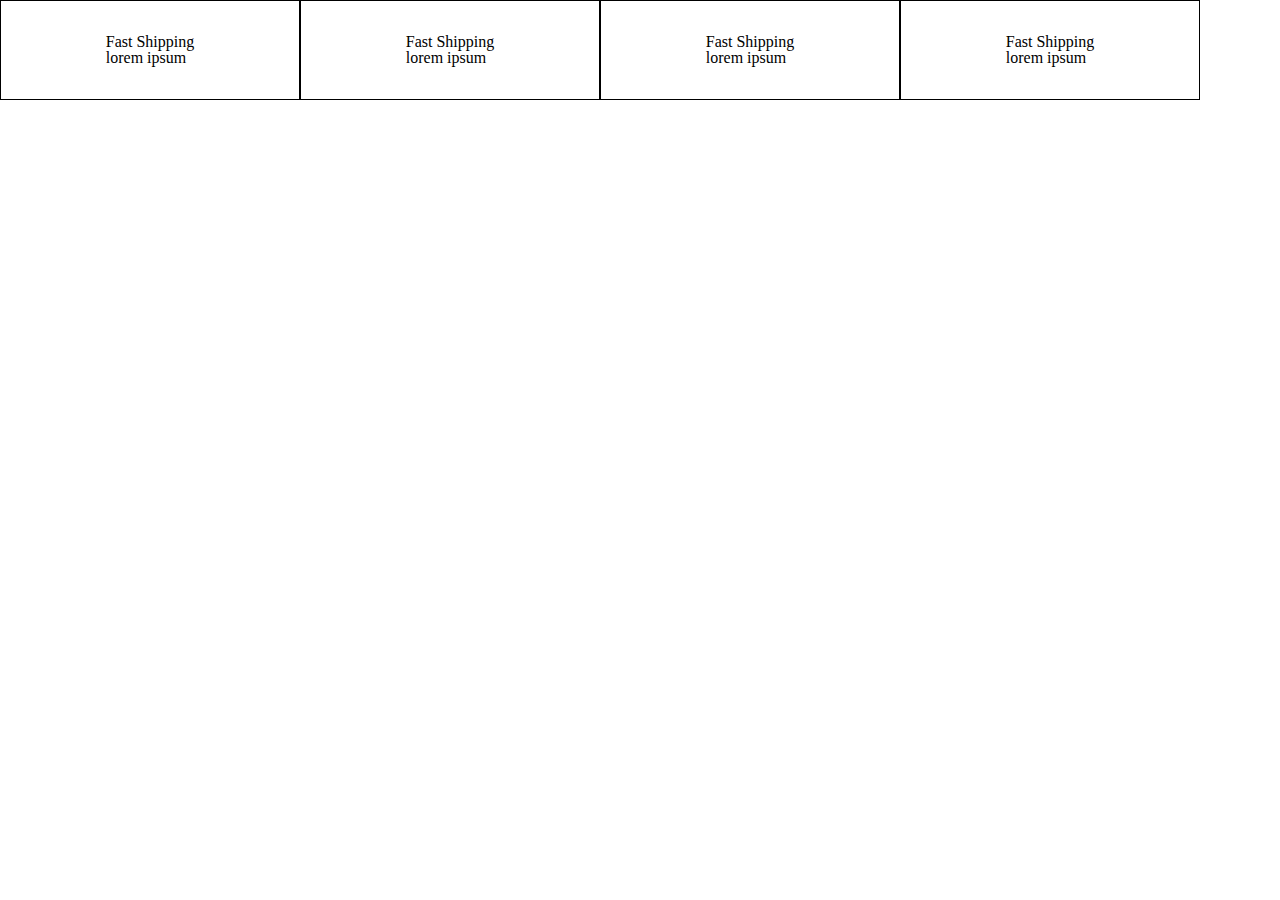
<file: PersonalCard/index.html>
<!DOCTYPE html>
<html lang="en">
<head>
    <meta charset="UTF-8">
    <!-- <meta http-equiv="X-UA-Compatible" content="IE=edge"> -->
    <!-- <meta name="viewport" content="width=device-width, initial-scale=1.0"> -->
    <title>Document</title>
    <link href="./css/main.css" rel="stylesheet">
</head>
<body>
    <div class="responsive_test">
        <ul class="item-container">
            <li>
                <div>
                    <h2>Fast Shipping</h2>
                    <p>lorem ipsum</p>
                </div>
            </li>
            <li> 
                <div>
                    <h2>Fast Shipping</h2>
                    <p>lorem ipsum</p>
                </div>
            </li>
            <li>
                <div>
                    <h2>Fast Shipping</h2>
                    <p>lorem ipsum</p>
                </div>
            </li>
            <li> 
                <div>
                    <h2>Fast Shipping</h2>
                    <p>lorem ipsum</p>
                </div>
            </li>
            <p style="clear:both;"></p>
        </ul>
    </div>
</body>
</html>
</file>
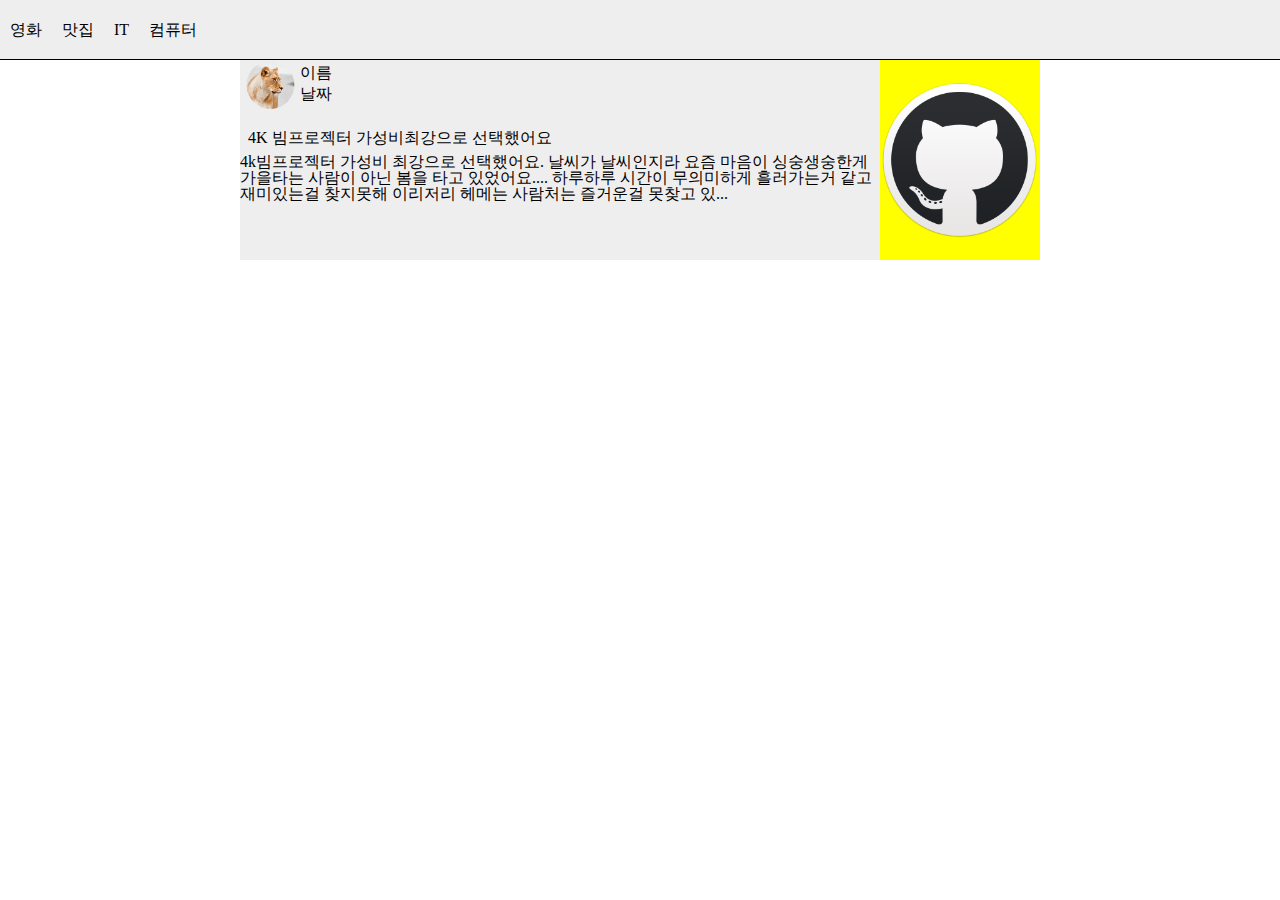
<file: PersonalCard/layout1.html>
<!DOCTYPE html>
<html lang="en">
<head>
    <meta charset="UTF-8">
    <meta http-equiv="X-UA-Compatible" content="IE=edge">
    <meta name="viewport" content="width=device-width, initial-scale=1.0">
    <title>Document</title>
    <link href="./css/reset.css" rel="stylesheet">
    <link href="./css/main.css" rel="stylesheet">
</head>
<body>
    <nav>
        <ul class="navbar">
            <li><a href="#">영화</a></li>
            <li><a href="#">맛집</a></li>
            <li><a href="#">IT</a></li>
            <li><a href="#">컴퓨터</a></li>
        </ul>
    </nav>
    <div class="container">
        <div class="blog-content">
            <div >
                <img src="./lion.png" class="blog-profile">
                <div class="blog-name">
                    <h4 style="margin: 5px;">이름</h4>
                    <p style="margin: 5px;">날짜</p>
                </div>
            </div>
            <div style="clear:both;"></div>
            <div style="margin-top: 20px;">
                <h4 style="margin: 8px;">4K 빔프로젝터 가성비최강으로 선택했어요</h4>
                <p>
                    4k빔프로젝터 가성비 최강으로 선택했어요. 날씨가 날씨인지라
                    요즘 마음이 싱숭생숭한게 가을타는 사람이 아닌 봄을 타고 있었어요.... 
                    하루하루 시간이 무의미하게 흘러가는거 같고 재미있는걸 찾지못해 이리저리
                    헤메는 사람처는 즐거운걸 못찾고 있...
                </p>
            </div>
        </div>
        <div class="blog-img">
            <img src="./favicon.png" class="blog-img-picture">
        </div>
        
        
        
    </div>
</body>
</html>
</file>
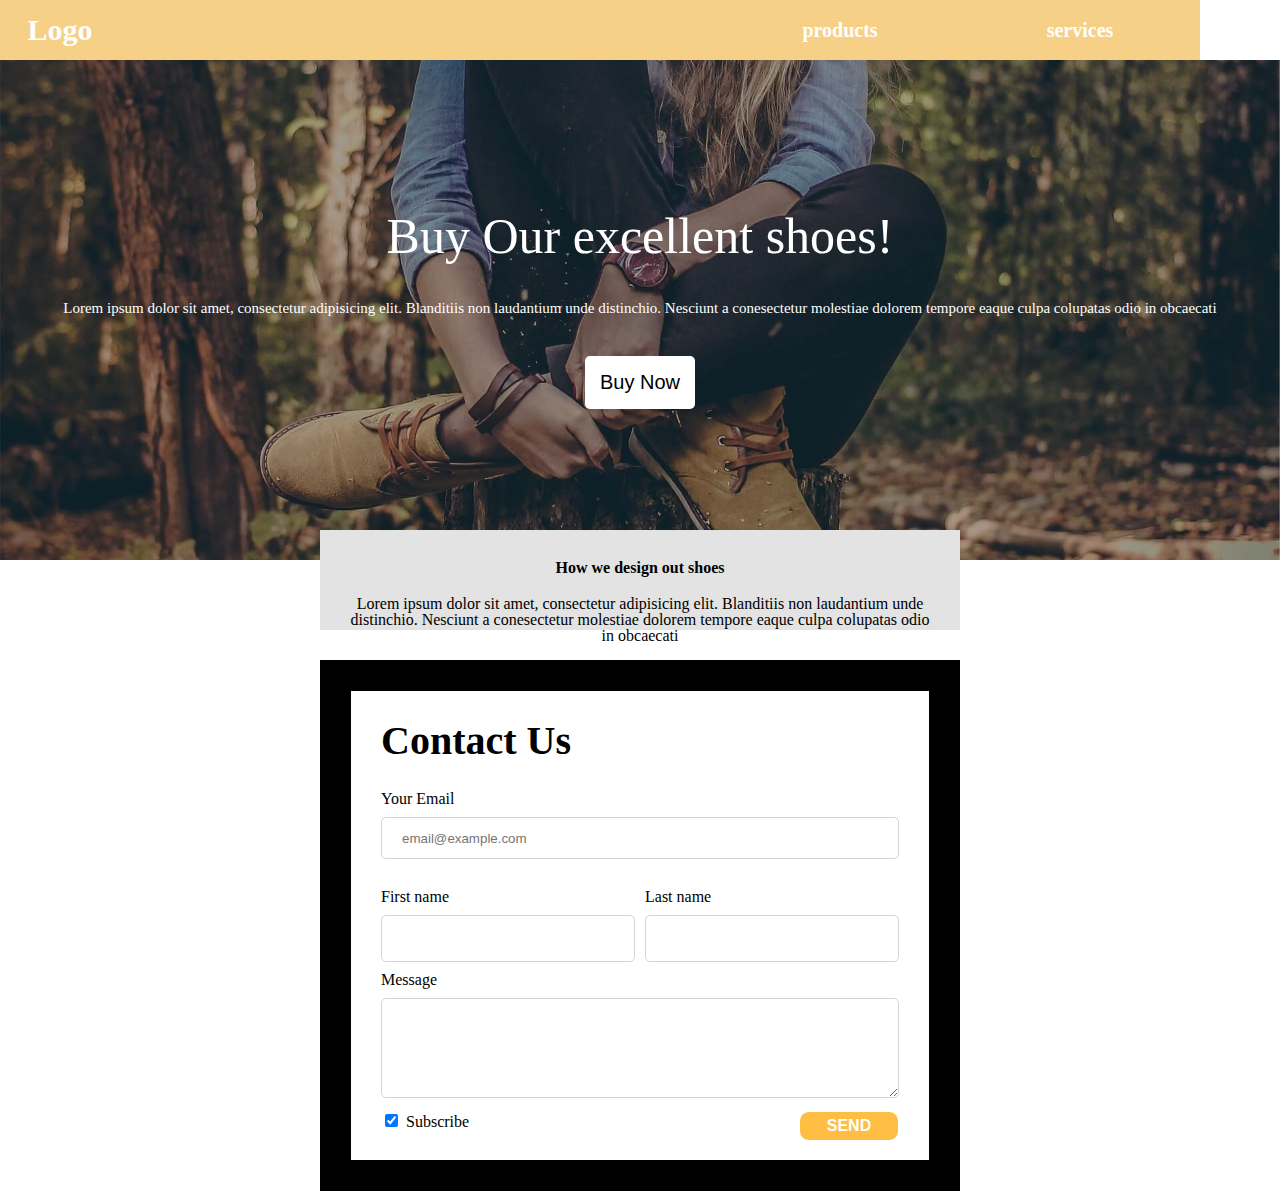
<file: PersonalCard/layout2.html>
<!DOCTYPE html>
<html lang="en">
<head>
    <meta charset="UTF-8">
    <!-- <meta http-equiv="X-UA-Compatible" content="IE=edge"> -->
    <!-- <meta name="viewport" content="width=device-width, initial-scale=1.0"> -->
    <link href= "./css/main.css" rel="stylesheet">
    <title>Document</title>
</head>
<body>
    <nav class="nav-container">
        <div class="nav-title">
            <span>Logo</span>
        </div>
        <div class="nav-menu-container">
            <ul class="menu-list">
                <li class="menu-item">
                    products
                </li>
                <li class="menu-item">
                    services
                </li>
            </ul>
        </div>
        <p style="clear: both;"></p>
    </nav>
    <div class="main-background">
        <div class="main-item-container">
         <h2 class="main-title">Buy Our excellent shoes!</h4>
         <p class="main-content">Lorem ipsum dolor sit amet,
             consectetur adipisicing elit. Blanditiis non
             laudantium unde distinchio. Nesciunt a conesectetur
             molestiae dolorem tempore eaque culpa colupatas odio
             in obcaecati
         </p>
         <button class="main-button">Buy Now</button>
        </div>
        
         
    </div>
    <div class="main-item-sub">
        <p class="main-sub-title">
            How we design out shoes
        </p>
        <p class="main-sub-content">
            Lorem ipsum dolor sit amet,
         consectetur adipisicing elit. Blanditiis non
         laudantium unde distinchio. Nesciunt a conesectetur
         molestiae dolorem tempore eaque culpa colupatas odio
         in obcaecati
        </p>
    </div>
    <div class="main-form-container">
        <div style="padding:30px; background-color: white;">
            <h1>Contact Us</h1>
            <form action="/">
                <label>Your Email<br/><input class="form-email" type="text" placeholder="email@example.com"/></label><br/>
                <div style="padding-right: 5px; width: 50%; float: left; box-sizing: border-box;"><label>First name<br/><input class="form-Firstname" type="text"/></label></br>
                </div>
                <div style="padding-left: 5px; width: 50%; float: left; box-sizing: border-box;"><label>Last name<br/><input class="form-Lastname"type="text"/></label></br>
                </div>
                <div style="clear: both;"></div>
                <label>Message<br/><textarea class="form-textarea"></textarea></label></br>
                <input type="checkbox" id="form-checkBox" checked="true"><label for="form-checkBox"style="margin-left: 5px;">Subscribe</label>
                <input type="submit" id="main-form-submit" value="SEND">
            </form>
        </div>

    </div>
    
</body>
</html>
</file>
<file: PersonalCard/css/main.css>
@import url("./reset.css");

* {
  box-sizing: border-box;
}
/* Layout1 */

.text {
  text-decoration: none;
  color: black;
}

.profile {
  width: 80px;
}

.title {
  font-size: 16px;
  font-family: "nanumsquare";
  text-align: center;
}

#special {
  text-align: center;
  color: black;
}

.box {
  text-align: center;
  background-color: cornflowerblue;
  max-width: 200px;
  height: 100px;
  margin-left: auto;
  margin-right: auto;
  color: white;
  border-radius: 5px;
  display: flex;
  align-items: center;
  justify-content: center;
  font-size: 16px;
  box-shadow: 5px 5px 3px lightgrey;
}
.container {
  width: 800px;
  display: block;
  margin-left: auto;
  margin-right: auto;
}

.container .header {
  width: 100%;
  height: 50px;
  background: aquamarine;
}

.container .left-menu {
  width: 80%;
  height: 400px;
  background: rgb(112, 145, 207);
  float: left;

  /* display: inline-block; */
}

.container .left-menu .user-profile {
  border: 1px solid black;
  display: flex;
}
.container .left-menu .user-post {
  border: 0.5px solid black;
}

.container .content {
  width: 20%;
  height: 400px;
  background: coral;
  float: left;
  display: flex;
  justify-content: center;
  align-items: center;
  /* box-sizing: border-box; */
  /* display: inline-block; */
}

.container .content .content-picture {
  width: 80%;
  height: 80%;
  box-sizing: border-box;
}
.container .footer {
  width: 100%;
  height: 100px;
  background: grey;
  clear: both;
}
.content {
  color: red;
}

.container .blog-content {
  width: 80%;
  height: 200px;
  background: #eee;
  float: left;
}

.container .blog-img {
  width: 20%;
  height: 200px;
  background: yellow;
  float: right;
  display: flex;
  align-items: center;
  justify-content: center;
}

.container .blog-img .blog-img-picture {
  width: 100%;
}

.blog-profile {
  width: 50px;
  float: left;
  margin-left: 5px;
}

.blog-name {
  float: left;
}
nav {
  height: 60px;
  background: #eee;
  border-bottom: 1px solid black;
  /* margin-bottom: 10px; */
  /* display: flex;
  align-items: center;
  justify-content: center; */
}
.navbar {
  /* display: inline-block; */
  /* float: left; */
  display: flex;
  align-items: center;
  height: 100%;
  /* justify-content: center; */
}

.navbar li a {
  text-decoration: none;
  color: black;
  font-size: 16px;
  width: 60px;
  /* text-align: center; */
  padding: 10px;
}

.navbar li a:hover {
  color: cadetblue;
}

/* Layout2 */

.nav-container {
  /* position: relative; */
  height: 60px;
  background-color: #f7d088;
  border-bottom: none;
  /* display: flex; */
  /* align-items: center; */
  max-width: 1200px;
  /* justify-content: flex-end; */
}

.nav-container::after {
  content: "";
  clear: both;
  display: block;
}
.nav-container .nav-title {
  width: 10%;
  height: 100%;
  color: white;
  display: flex;
  align-items: center;
  justify-content: center;
  font-weight: 700;
  font-size: 30px;
  float: left;
}

.nav-container .nav-menu-container {
  float: right;
  width: 40%;
  height: 100%;
  /* background-color: red; */
}

.nav-menu-container .menu-list {
  display: flex;
  justify-content: center;
  align-items: center;
  height: inherit;
}
.nav-menu-container .menu-list .menu-item {
  width: 50%;
  height: inherit;
  color: white;
  font-size: 20px;
  font-weight: 700;
  /* border: 1px solid black; */
  display: flex;
  justify-content: center;
  align-items: center;
}

.main-background {
  width: 100%;
  height: 500px;
  background-image: url(../img/shoes.jpeg);
  background-size: cover;
  background-repeat: no-repeat;
  background-position: center;
  /* background-attachment: fixed; */
  position: relative;
  padding: 1px;
  display: flex;
  justify-content: center;
  align-items: center;
}

.main-background::before {
  content: "";
  position: absolute;
  top: 0;
  left: 0;
  bottom: 0;
  right: 0;
  background: rgba(0, 0, 0, 0.3);
}

.main-background .main-item-container {
  position: relative;
  text-align: center;
}
.main-background .main-item-container .main-title {
  color: #fff;
  font-size: 50px;
  /* text-align: center; */
  margin-bottom: 30px;
  /* margin-top: 100px; */

  /* text-shadow: 0 1px 1px rgba(0, 0, 0, 0.25), 0 1px 25px rgba(0, 0, 0, 0.75); */
}
.main-background .main-item-container .main-content {
  color: #fff;
  /* text-align: center; */
  font-size: 15px;
  padding: 10px;
  margin-bottom: 30px;
}
.main-background .main-item-container .main-button {
  padding: 15px;
  font-size: 20px;
  background-color: white;
  border: none;
  border-radius: 5px;
}

/* subBox */
.main-item-sub {
  width: 50%;
  background-color: #e3e3e3;
  text-align: center;
  height: 100px;
  padding: 30px;
  position: relative;

  left: 0;
  right: 0;
  margin: auto;
  bottom: 30px;
}

.main-item-sub .main-sub-title {
  font-weight: bold;
  font-size: 16px;
  padding-bottom: 20px;
}

.main-item-sub .main-sub-content {
}

/* mainForm */

.main-form-container {
  /* position: absolute; */
  position: relative;
  left: 0;
  right: 0;
  margin: auto;
  max-width: 50%;
  border: 1px solid black;
  box-sizing: border-box;
  background-color: black;
  padding: 30px;
}
.main-form-container label {
  display: inline;
}

.main-form-container h1 {
  font-weight: bold;
  font-size: 40px;
  margin-bottom: 30px;
}

.main-form-container .text-input {
  padding: 10px;
  font-size: 20px;
  border: 2px solid black;
  border-radius: 5px;
}

.main-form-container .form-email {
  width: 100%;
  height: 30px;
  border: 1px solid lightgray;
  border-radius: 5px;
  margin-top: 10px;
  margin-bottom: 30px;
  box-sizing: border-box;
  padding: 20px;
}

.main-form-container .form-Firstname {
  /* height: 30px; */
  width: 100%;
  border: 1px solid lightgray;
  border-radius: 5px;
  padding: 15px;
  margin-bottom: 10px;
  margin-top: 10px;
  box-sizing: border-box;
}
.main-form-container .form-Lastname {
  width: 100%;
  /* height: 30px; */
  border: 1px solid lightgray;
  border-radius: 5px;
  padding: 15px;
  margin-bottom: 10px;
  margin-top: 10px;
  box-sizing: border-box;
}
.main-form-container .form-textarea {
  width: 100%;
  height: 100px;
  border: 1px solid lightgray;
  box-sizing: border-box;
  border-radius: 5px;
  padding: 10px;
  margin-bottom: 10px;
  margin-top: 10px;
}

#main-form-submit {
  width: 100px;
  height: 30px;
  float: right;
  background-color: #ffbd43;
  color: white;
  font-weight: bold;
  text-align: center;
  font-size: 16px;
  border: 1px solid white;
  border-radius: 10px;
}

/* cart.html */

/* table {
  border-collapse: collapse;
} */

.cart-container {
  background-color: #c2d3de;
  position: relative;
  display: flex;
  justify-content: center;
  align-items: center;

  /* margin: auto; */
}
.cart-container .wow {
  margin: auto auto;
  width: 600px;
  height: auto;
  padding: 30px;
}
.cart-container h1 {
  color: #015379;
  margin-bottom: 10px;
}
.cart-container tr {
  text-align: center;
  border-bottom: 1px solid #c2d3de;

  height: 30px;
}
.cart-container td {
  /* padding: 10px; */
  /* height: 30px; */
  display: table-cell;
  vertical-align: middle;

  /* padding: 5px; */
}
.cart-container th {
  display: table-cell;
  vertical-align: middle;
  font-weight: bold;
  /* height: 30px; */
}

.cart-container table {
  margin: auto;
  width: 100%;
  font-size: 10px;
  border: 1px solid #8cc1d6;
  background-color: white;
  border-radius: 10px;
  margin-bottom: 10px;
}

.edit-cart {
  text-decoration: underline;
  color: #015379;
  font-size: 10px;
  margin-top: 10px;
}

.cart-container .cart-payment-btn {
  background-color: #015379;
  border: transparent;
  border-radius: 10px;
  color: white;
  font-size: 10px;
  padding: 10px;
  float: right;
  cursor: pointer;
}

.responsive_test {
  max-width: 1200px;
}

.responsive_test .item-container {
  /* display: flex; */
  /* align-items: center;
  justify-content: center; */
  width: 100%;
}

.responsive_test .item-container > li {
  display: flex;
  float: left;
  justify-content: center;
  align-items: center;
  height: 100px;
  width: 25%;
  padding: 15px;
  border: 1px solid black;
}

@media screen and (max-width: 1100px) {
  .responsive_test .item-container > li {
    width: 50%;
  }
}

@media screen and (max-width: 800px) {
  .responsive_test .item-container > li {
    width: 100%;
  }
}
</file>
